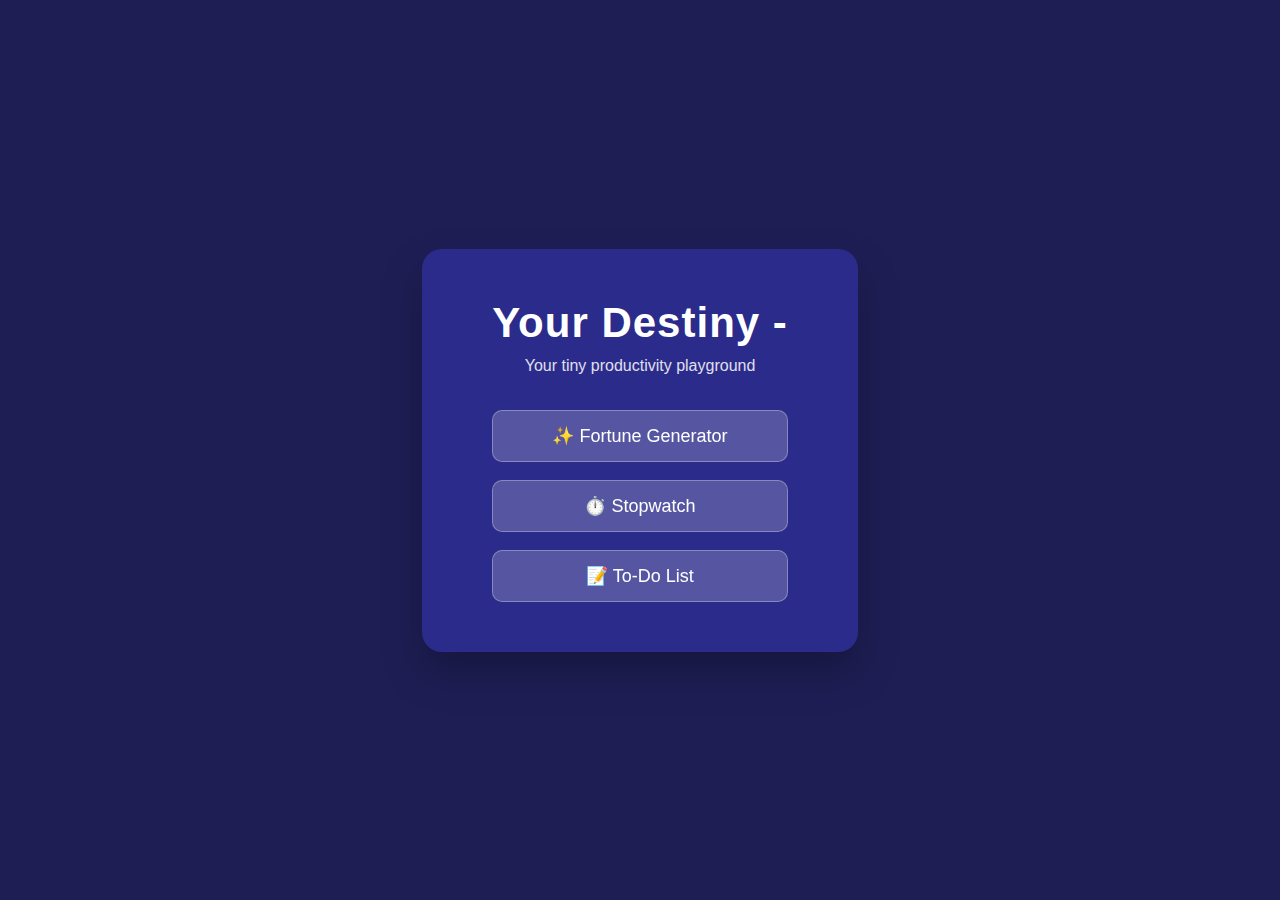
<file: index.html>
<!DOCTYPE html>
<html lang="en">
<head>
    <meta charset="UTF-8">
    <meta name="viewport" content="width=device-width, initial-scale=1.0">
    <title>Close One</title>
    <link rel="stylesheet" href="style.css">
</head>
<body>

    <div class="container">
        <h1>Your Destiny -</h1>
        <p class="subtitle">Your tiny productivity playground</p>

        <div class="buttons">
            <a href="fortune.html" class="btn">✨ Fortune Generator</a>
            <a href="stopwatch.html" class="btn">⏱️ Stopwatch</a>
            <a href="todo.html" class="btn">📝 To-Do List</a>
        </div>
    </div>

</body>
</html>
</file>
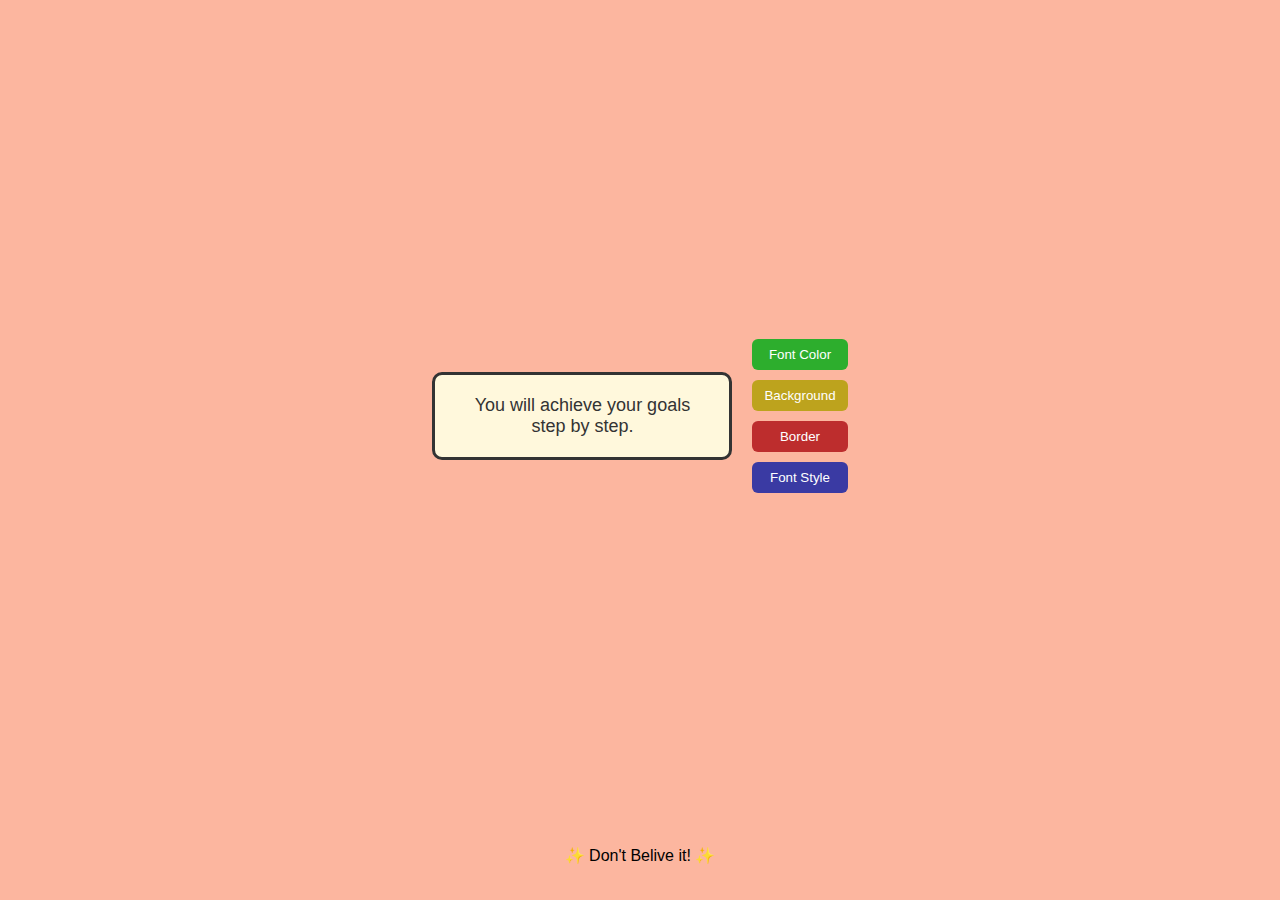
<file: fortune.html>
<!DOCTYPE html>
<html lang="en">
<head>
    <meta charset="UTF-8">
    <meta name="viewport" content="width=device-width, initial-scale=1.0">
    <title>Fortune Generator</title>
    <link rel="stylesheet" href="style.css">
</head>
<body class="fortune-body">
    <div class="fortune-wrapper">
        <div class="fortune-content">
            <div id="fortuneBox" class="fortune-box">
                <p id="fortuneText">Loading fortune...</p>
            </div>
            <div class="fortune-controls">
                <button id="fontColorBtn" class="fortune-btn font">Font Color</button>
                <button id="bgColorBtn" class="fortune-btn back">Background</button>
                <button id="borderColorBtn" class="fortune-btn border">Border</button>
                <button id="fontStyleBtn" class="fortune-btn style">Font Style</button>
            </div>
        </div>
    </div>

    <footer class="fortune-footer">
        <p>✨ Don't Belive it! ✨</p>
    </footer>

    <script src="fortune.js"></script>
</body>
</html>
</file>
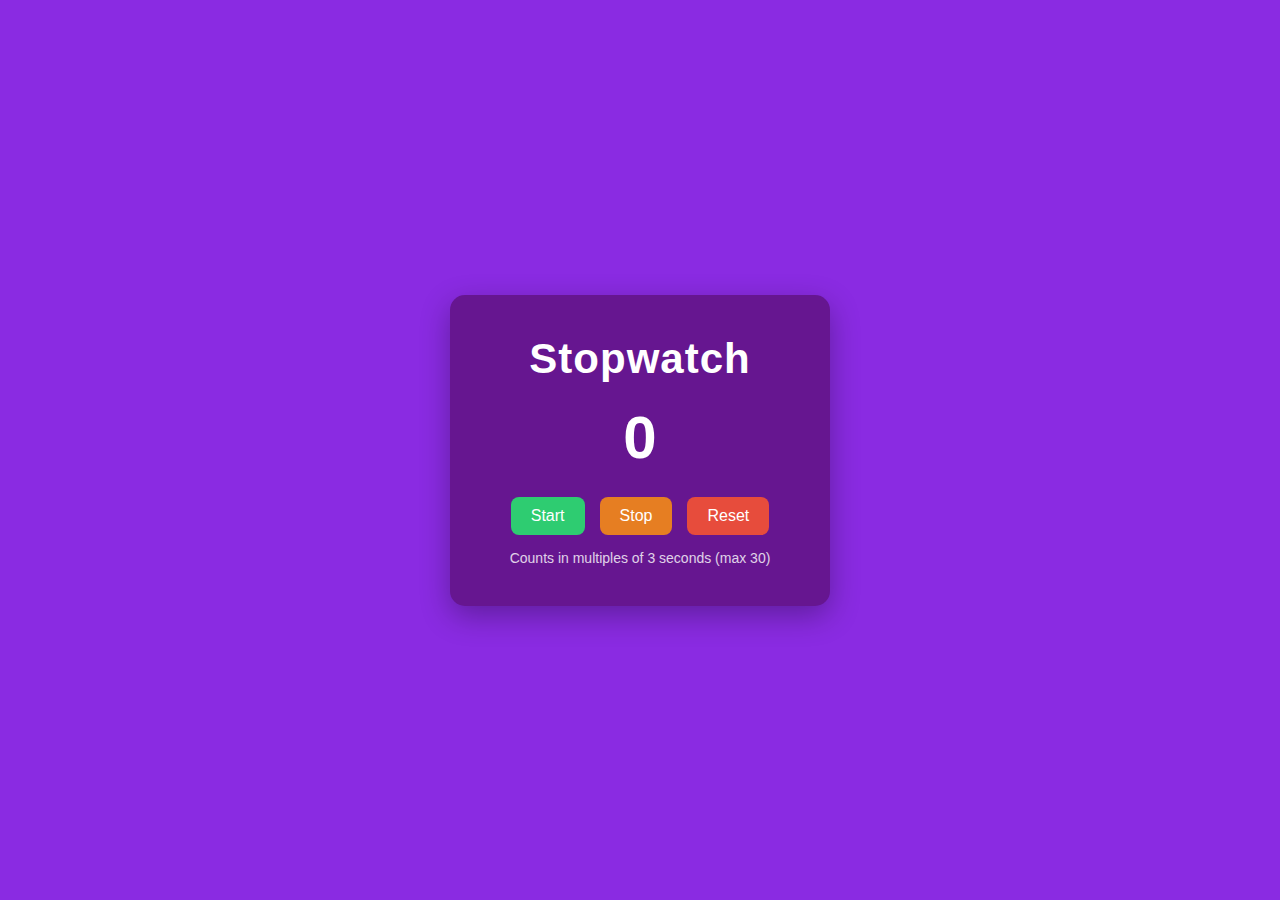
<file: stopwatch.html>
<!DOCTYPE html>
<html lang="en">
<head>
    <meta charset="UTF-8">
    <meta name="viewport" content="width=device-width, initial-scale=1.0">
    <title>Stopwatch</title>
    <link rel="stylesheet" href="style.css">
</head>
<body class="stopwatch-body">

    <div class="stopwatch-container">
        <h1 class="stopwatch-title">Stopwatch</h1>

        <div id="display" class="stopwatch-display">0</div>

        <div class="stopwatch-buttons">
            <button id="startBtn" class="stopwatch-btn start">Start</button>
            <button id="stopBtn" class="stopwatch-btn stop">Stop</button>
            <button id="resetBtn" class="stopwatch-btn reset">Reset</button>
        </div>

        <p class="stopwatch-note">Counts in multiples of 3 seconds (max 30)</p>
    </div>

    <script src="stopwatch.js"></script>
</body>
</html>
</file>
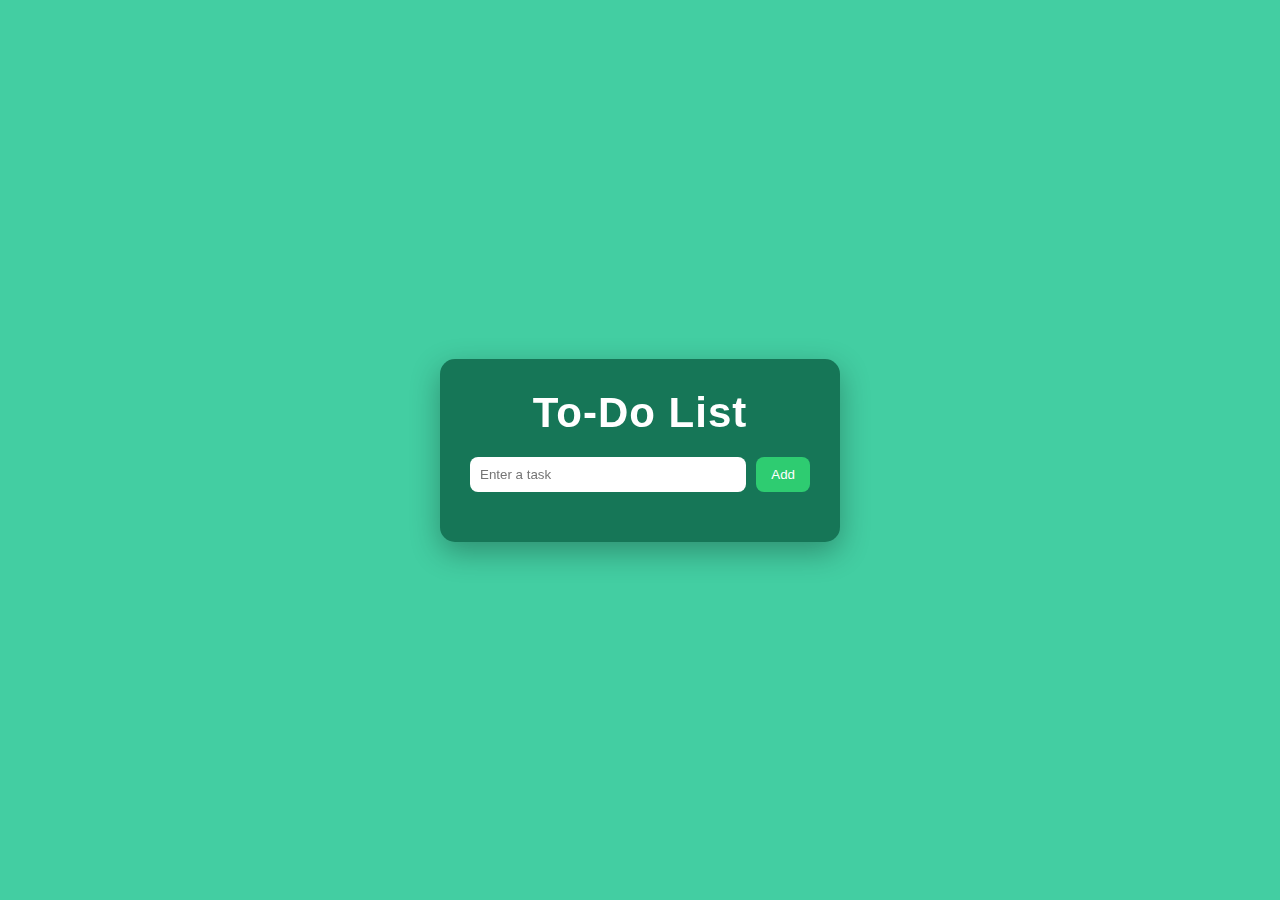
<file: todo.html>
<!DOCTYPE html>
<html lang="en">
<head>
    <meta charset="UTF-8">
    <meta name="viewport" content="width=device-width, initial-scale=1.0">
    <title>To-Do List</title>
    <link rel="stylesheet" href="style.css">
</head>
<body class="todo-body">

    <div class="todo-container">
        <h1 class="todo-title">To-Do List</h1>

        <div class="todo-input-group">
            <input type="text" id="taskInput" class="todo-input" placeholder="Enter a task">
            <button id="addTaskBtn" class="todo-add-btn">Add</button>
        </div>

        <ul id="taskList" class="todo-list"></ul>
    </div>

    <script src="todo.js"></script>
</body>
</html>
</file>
<file: style.css>
* {
    margin: 0;
    padding: 0;
    box-sizing: border-box;
    font-family: "Segoe UI", Tahoma, Geneva, Verdana, sans-serif;
}

body {
    height: 100vh;
    display: flex;
    justify-content: center;
    align-items: center;
    background-color:rgb(30, 30, 85);
    animation: gradientMove 12s ease infinite;
}

.container {
    text-align: center;
    padding: 50px 70px;
    border-radius: 20px;
    background: rgb(43, 43, 139);
    box-shadow: 0 20px 40px rgba(0,0,0,0.25);
    color: white;
}

h1 {
    font-size: 42px;
    margin-bottom: 10px;
    letter-spacing: 1px;
}

.subtitle {
    margin-bottom: 35px;
    opacity: 0.85;
    font-size: 16px;
}

.buttons {
    display: flex;
    flex-direction: column;
    gap: 18px;
}

.btn {
    text-decoration: none;
    padding: 14px 28px;
    border-radius: 10px;
    font-size: 18px;
    color: white;
    background: rgba(255, 255, 255, 0.2);
    border: 1px solid rgba(255,255,255,0.3);
    transition: all 0.3s ease;
    backdrop-filter: blur(5px);
}

.btn:hover {
    background: rgba(255, 255, 255, 0.35);
    transform: translateY(-3px) scale(1.03);
    box-shadow: 0 10px 20px rgba(0,0,0,0.2);
}
/* Stopwatch Page */

.stopwatch-body {
    height: 100vh;
    display: flex;
    justify-content: center;
    align-items: center;
    background: blueviolet;
    color: white;
}

.stopwatch-container {
    text-align: center;
    background-color: rgb(102, 22, 144);
    padding: 40px 60px;
    border-radius: 15px;
    box-shadow: 0 10px 30px rgba(0,0,0,0.3);
}

.stopwatch-title {
    margin-bottom: 20px;
}

.stopwatch-display {
    font-size: 60px;
    margin-bottom: 25px;
    font-weight: bold;
}

.stopwatch-buttons {
    display: flex;
    gap: 15px;
    justify-content: center;
    margin-bottom: 15px;
}

.stopwatch-btn {
    padding: 10px 20px;
    border: none;
    border-radius: 8px;
    font-size: 16px;
    cursor: pointer;
    transition: 0.3s;
    color: white;
}

.stopwatch-btn.start {
    background: #2ecc71;
}

.stopwatch-btn.stop {
    background: #e67e22;
}

.stopwatch-btn.reset {
    background: #e74c3c;
}

.stopwatch-btn:hover {
    transform: scale(1.05);
    opacity: 0.9;
}

.stopwatch-note {
    font-size: 14px;
    opacity: 0.8;
}

/* TODO */

.todo-body {
    min-height: 100vh;
    display: flex;
    justify-content: center;
    align-items: center;
    background-color: #43cea2;
    color: white;
}

.todo-container {
    width: 400px;
    background-color: #167657;
    padding: 30px;
    border-radius: 15px;
    backdrop-filter: blur(10px);
    box-shadow: 0 10px 30px rgba(0,0,0,0.3);
}

.todo-title {
    text-align: center;
    margin-bottom: 20px;
}

.todo-input-group {
    display: flex;
    gap: 10px;
    margin-bottom: 20px;
}

.todo-input {
    flex: 1;
    padding: 10px;
    border-radius: 8px;
    border: none;
    outline: none;
}

.todo-add-btn {
    padding: 10px 15px;
    border: none;
    border-radius: 8px;
    background: #2ecc71;
    color: white;
    cursor: pointer;
    transition: 0.3s;
}

.todo-add-btn:hover {
    transform: scale(1.05);
    opacity: 0.9;
}

.todo-list {
    list-style: none;
}

.todo-item {
    display: flex;
    align-items: center;
    justify-content: space-between;
    background: rgba(255,255,255,0.15);
    padding: 10px;
    border-radius: 8px;
    margin-bottom: 10px;
}

.todo-left {
    display: flex;
    align-items: center;
    gap: 10px;
}

.todo-checkbox {
    cursor: pointer;
}

.todo-task-text.completed {
    text-decoration: line-through;
    opacity: 0.6;
}

.todo-delete-btn {
    border: none;
    background: #e74c3c;
    color: white;
    padding: 6px 10px;
    border-radius: 6px;
    cursor: pointer;
    transition: 0.3s;
}

.todo-delete-btn:hover {
    transform: scale(1.05);
    opacity: 0.9;
}

/*FORTUNE*/

.fortune-body {
    min-height: 100vh;
    display: flex;
    flex-direction: column;
    justify-content: space-between;
    background: #fcb69f;
    font-family:  sans-serif;
}

.fortune-wrapper {
    flex: 1;
    display: flex;
    justify-content: center;
    align-items: center;
}

.fortune-content {
    display: flex;
    align-items: center;
    gap: 20px;
}

.fortune-box {
    background: #fff8dc;
    border: 3px solid #333;
    padding: 20px 25px;
    border-radius: 10px;
    max-width: 300px;
    text-align: center;
    font-size: 18px;
    color: #333;
}

.fortune-controls {
    display: flex;
    flex-direction: column;
    gap: 10px;
}

.fortune-btn {
    padding: 8px 12px;
    border: none;
    border-radius: 6px;
    cursor: pointer;
    color: white;
    transition: 0.3s;
}
.font{
    background-color: rgb(45, 174, 45);
}
.back{
    background-color: rgb(189, 163, 29);
}
.border{
    background-color: rgb(189, 45, 45);
}
.style{
    background-color: rgb(58, 58, 163);
}
.fortune-btn:hover {
    transform: scale(1.05);
    opacity: 0.9;
}

.fortune-footer {
    text-align: center;
    padding: 15px;
    margin-bottom: 20px;
}
</file>
